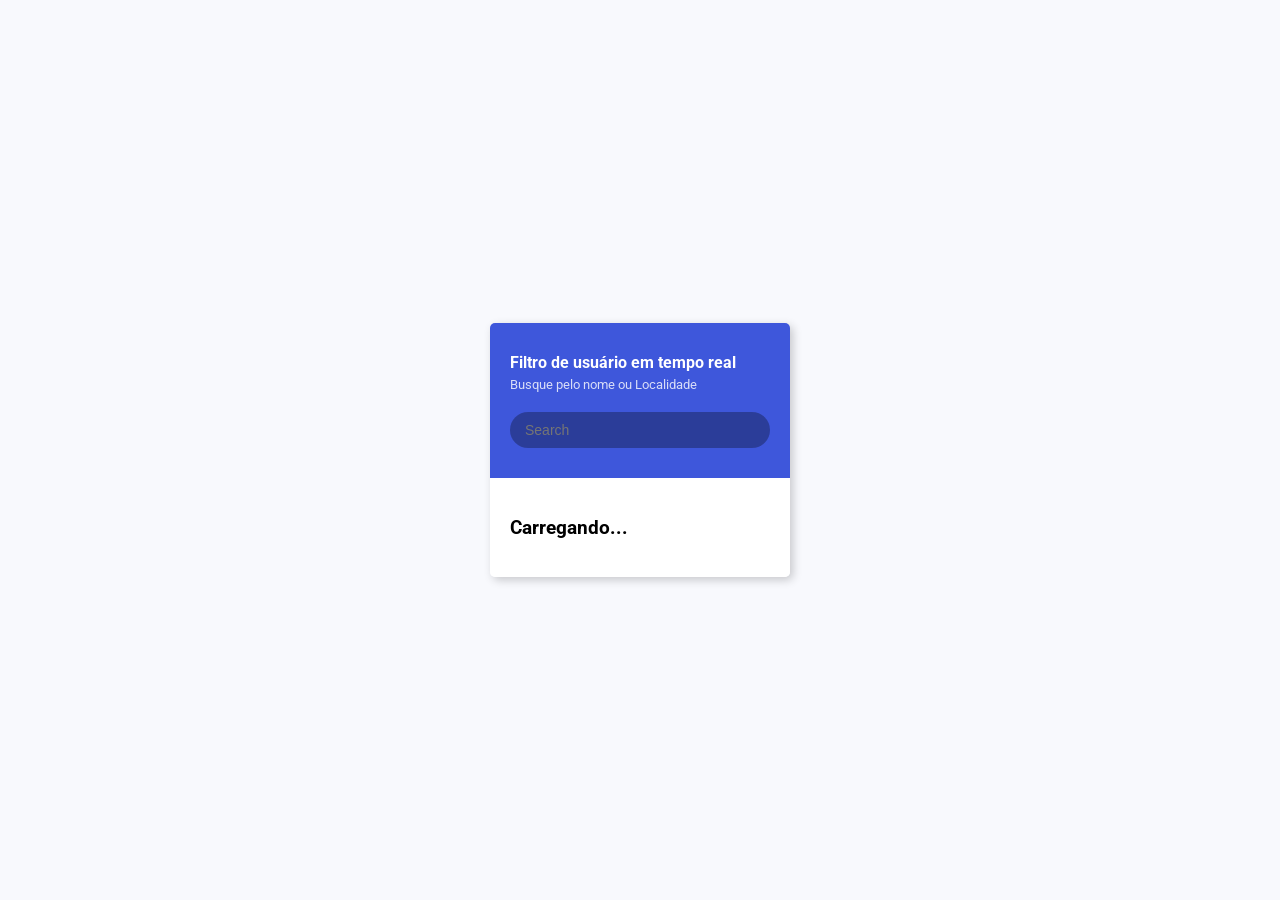
<file: busca-usuario-tempo-real-ajax-api/index.html>
<!DOCTYPE html>
<html lang="en">
  <head>
    <meta charset="UTF-8" />
    <meta name="viewport" content="width=device-width, initial-scale=1.0" />
    <link rel="stylesheet" href="style.css" />
    <title>Filtro de usuário em tempo real</title>
  </head>
  <body>
    <div class="container">
      <header class="header">
        <h4 class="title">Filtro de usuário em tempo real</h4>
        <small class="subtitle">Busque pelo nome ou Localidade</small>
        <input type="text" id="filter" placeholder="Search">
      </header>

      <ul id="result" class="user-list">
        <li>
          <h3>Carregando...</h3>
        </li>
      </ul>
    </div>
    <script src="script.js"></script>
  </body>
</html>
</file>
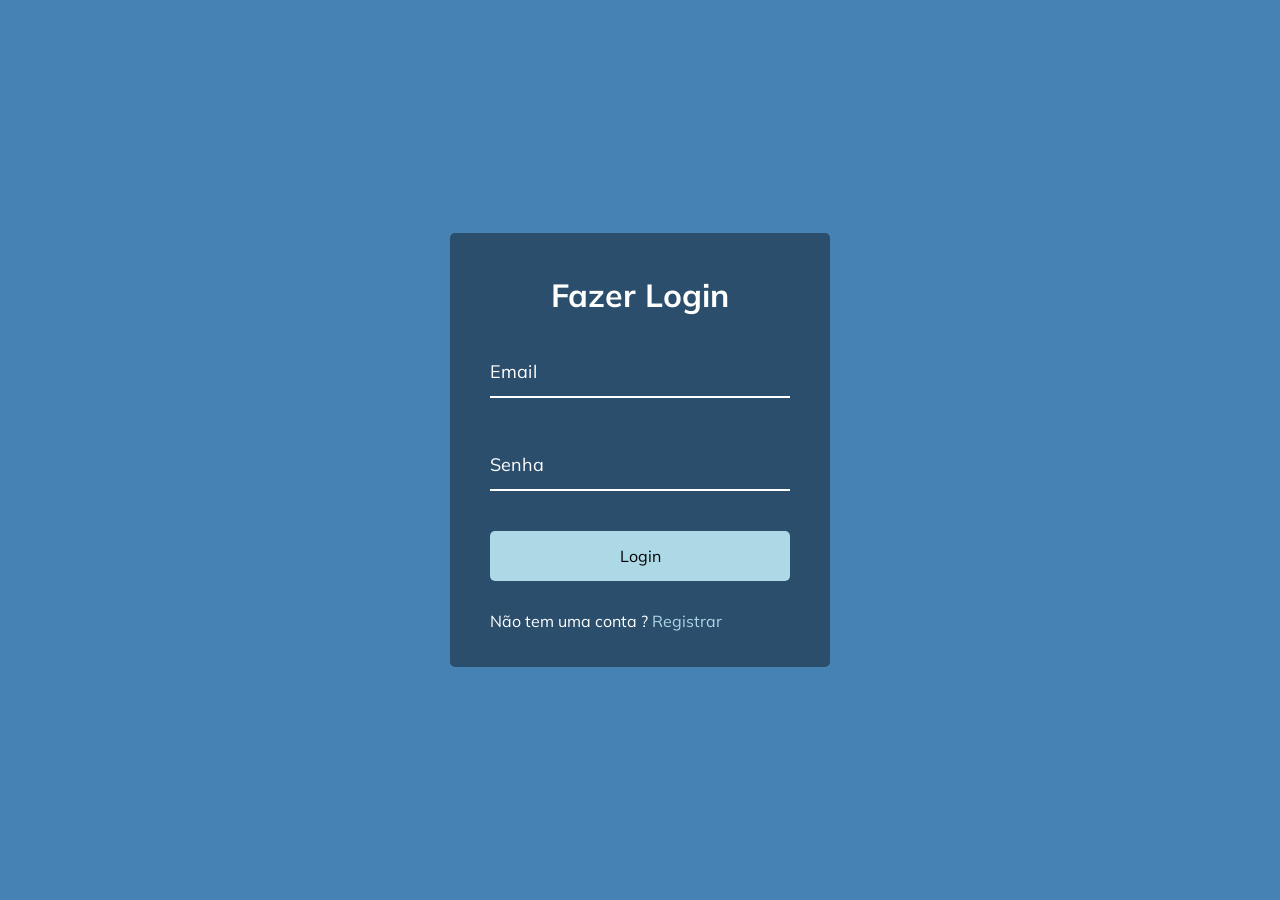
<file: formulario-input-ondas/index.html>
<!DOCTYPE html>
<html lang="en">
  <head>
    <meta charset="UTF-8" />
    <meta name="viewport" content="width=device-width, initial-scale=1.0" />
    <link rel="stylesheet" href="style.css" />
    <title>Form Input Wave</title>
  </head>
  <body>
    <div class="container">
      <h1>Fazer Login</h1>
      <form>
        <div class="form-control">
          <input type="text" required>
          <label>Email</label>
        </div>

        <div class="form-control">
          <input type="password" required>
          <label>Senha</label>
        </div>

        <button class="btn">Login</button>

        <p class="text">Não tem uma conta ? <a href="#">Registrar</a> </p>
      </form>
    </div>
    <script src="script.js"></script>
  </body>
</html>
</file>
<file: busca-usuario-tempo-real-ajax-api/style.css>
@import url('https://fonts.googleapis.com/css2?family=Roboto:wght@400;700&display=swap');

* {
  box-sizing: border-box;
}

body {
  background-color: #f8f9fd;
  font-family: 'Roboto', sans-serif;
  display: flex;
  align-items: center;
  justify-content: center;
  height: 100vh;
  overflow: hidden;
  margin: 0;
}

.container {
  border-radius: 5px;
  box-shadow: 3px 3px 10px rgba(0, 0, 0, 0.2);
  overflow: hidden;
  width: 300px;
}

.title {
  margin: 0;
}

.subtitle {
  display: inline-block;
  margin: 5px 0 20px;
  opacity: 0.8;
}

.header {
  background-color: #3e57db;
  color: #fff;
  padding: 30px 20px;
}

.header input {
  background-color: rgba(0, 0, 0, 0.3);
  border: 0;
  border-radius: 50px;
  color: #fff;
  font-size: 14px;
  padding: 10px 15px;
  width: 100%;
}

.header input:focus {
  outline: none;
}

.user-list {
  background-color: #fff;
  list-style-type: none;
  margin: 0;
  padding: 0;
  max-height: 400px;
  overflow-y: auto;
}

.user-list li {
  display: flex;
  padding: 20px;
}

.user-list img {
  border-radius: 50%;
  object-fit: cover;
  height: 50px;
  width: 50px;
}

.user-list .user-info {
  margin-left: 10px;
}

.user-list .user-info h4 {
  margin: 0 0 10px;
}

.user-list .user-info p {
  font-size: 12px;
}

.user-list li:not(:last-of-type) {
  border-bottom: 1px solid #eee;
}

.user-list li.hide {
  display: none;
}
</file>
<file: formulario-input-ondas/style.css>
@import url('https://fonts.googleapis.com/css?family=Muli&display=swap');

* {
  box-sizing: border-box;
}

body {
  background-color: steelblue;
  color: #fff;
  font-family: 'Muli', sans-serif;
  display: flex;
  flex-direction: column;
  align-items: center;
  justify-content: center;
  height: 100vh;
  overflow: hidden;
  margin: 0;
}

.container {
  background-color: rgba(0, 0, 0, 0.4);
  padding: 20px 40px;
  border-radius: 5px;
}

.container h1 {
  text-align: center;
  margin-bottom: 30px;
}

.container a {
  text-decoration: none;
  color: lightblue;
}

.btn {
  cursor: pointer;
  display: inline-block;
  width: 100%;
  background: lightblue;
  padding: 15px;
  font-family: inherit;
  font-size: 16px;
  border: 0;
  border-radius: 5px;
}

.btn:focus {
  outline: 0;
}

.btn:active {
  transform: scale(0.98);
}

.text {
  margin-top: 30px;
}

.form-control {
  position: relative;
  margin: 20px 0 40px;
  width: 300px;
}

.form-control input {
  background-color: transparent;
  border: 0;
  border-bottom: 2px #fff solid;
  display: block;
  width: 100%;
  padding: 15px 0;
  font-size: 18px;
  color: #fff;
}

.form-control input:focus,
.form-control input:valid {
  outline: 0;
  border-bottom-color: lightblue;
}

.form-control label {
  position: absolute;
  top: 15px;
  left: 0;
  pointer-events: none;
}

.form-control label span {
  display: inline-block;
  font-size: 18px;
  min-width: 5px;
  transition: 0.3s cubic-bezier(0.68, -0.55, 0.265, 1.55);
}

.form-control input:focus + label span,
.form-control input:valid + label span {
  color: lightblue;
  transform: translateY(-30px);
}
</file>
